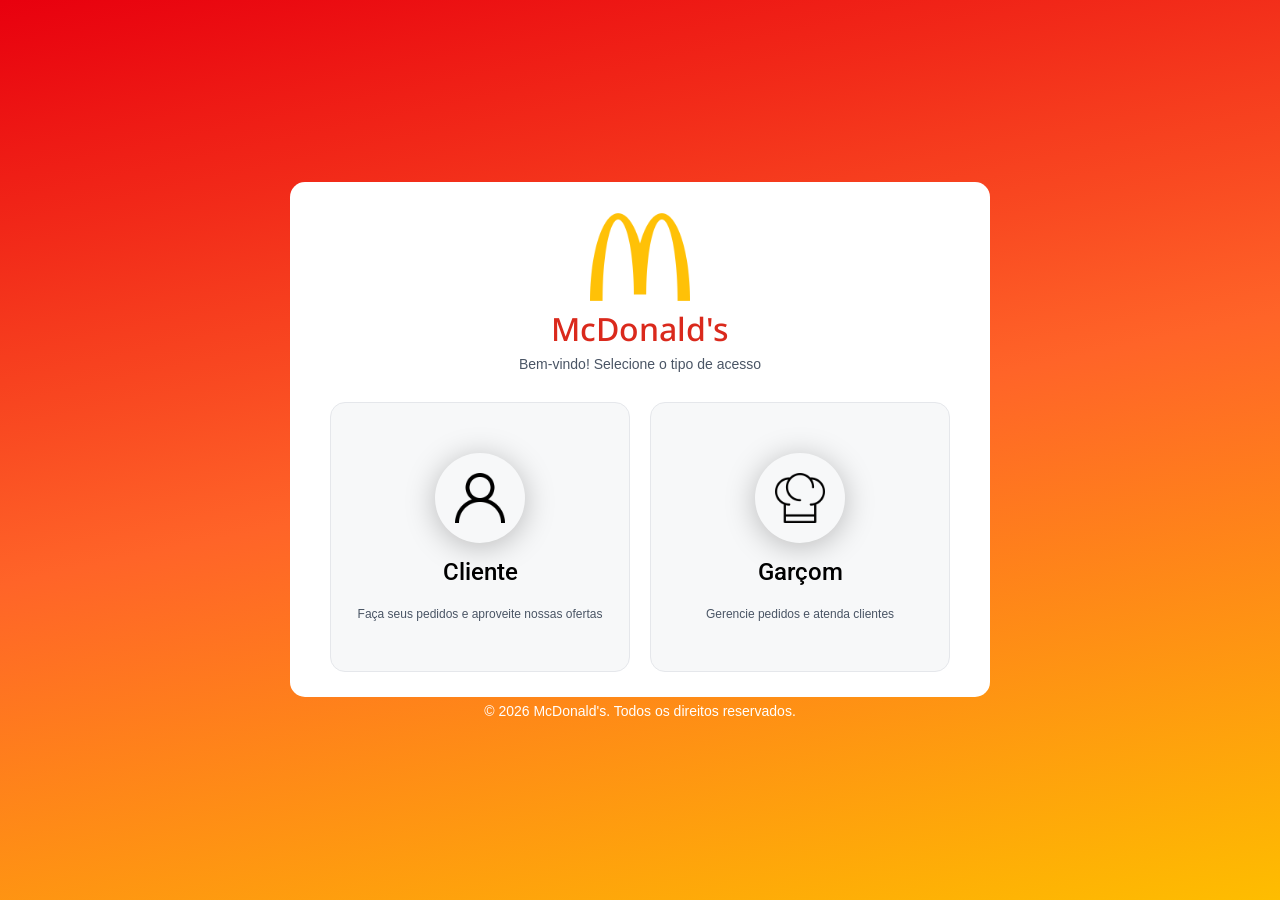
<file: index.html>
<!DOCTYPE html>
<html lang="PT-BR">

<head>
    <meta charset="UTF-8">
    <meta name="viewport" content="width=device-width, initial-scale=1.0">
    <link rel="preconnect" href="https://fonts.googleapis.com">
    <link rel="preconnect" href="https://fonts.gstatic.com" crossorigin>
    <link
        href="https://fonts.googleapis.com/css2?family=Noto+Sans:ital,wght@0,100..900;1,100..900&family=Roboto:ital,wght@0,100..900;1,100..900&display=swap"
        rel="stylesheet">
    <link rel="stylesheet" href="./style.css">
    <link rel="shortcut icon" href="./assets/mcdonalds.png" type="image/x-icon">
    <title>McDonald's</title>
</head>

<body>
    <main>
        <div class="logo">
            <img src="./assets/mcdonalds.png" alt="">
            <h1>McDonald's</h1>
            <p>Bem-vindo! Selecione o tipo de acesso</p>
        </div>

        <div class="tipo-de-acesso">
            <a href="./pages/logincliente/logincliente.html" class="cliente">
                <div>
                    <div>
                        <img src="./assets/user.png" alt="Usuario" class="userpreto">
                        <img src="./assets/user_branco.png" alt="Usuario" class="userbranco">
                    </div>

                    <h2>Cliente</h2>
                    <p>Faça seus pedidos e aproveite nossas ofertas</p>
                </div>
            </a>

            <a href="" class="garcom">
                <div>
                    <div>
                        <img src="./assets/chef.png" alt="Garçom" class="chefpreto">
                        <img src="./assets/chef_branco.png" alt="Garçom" class="chefbranco">
                    </div>
                    <h2>Garçom</h2>
                    <p>Gerencie pedidos e atenda clientes</p>
                </div>
            </a>

        </div>
    </main>

    <p>© 2026 McDonald's. Todos os direitos reservados.</p>
</body>

</html>
</file>
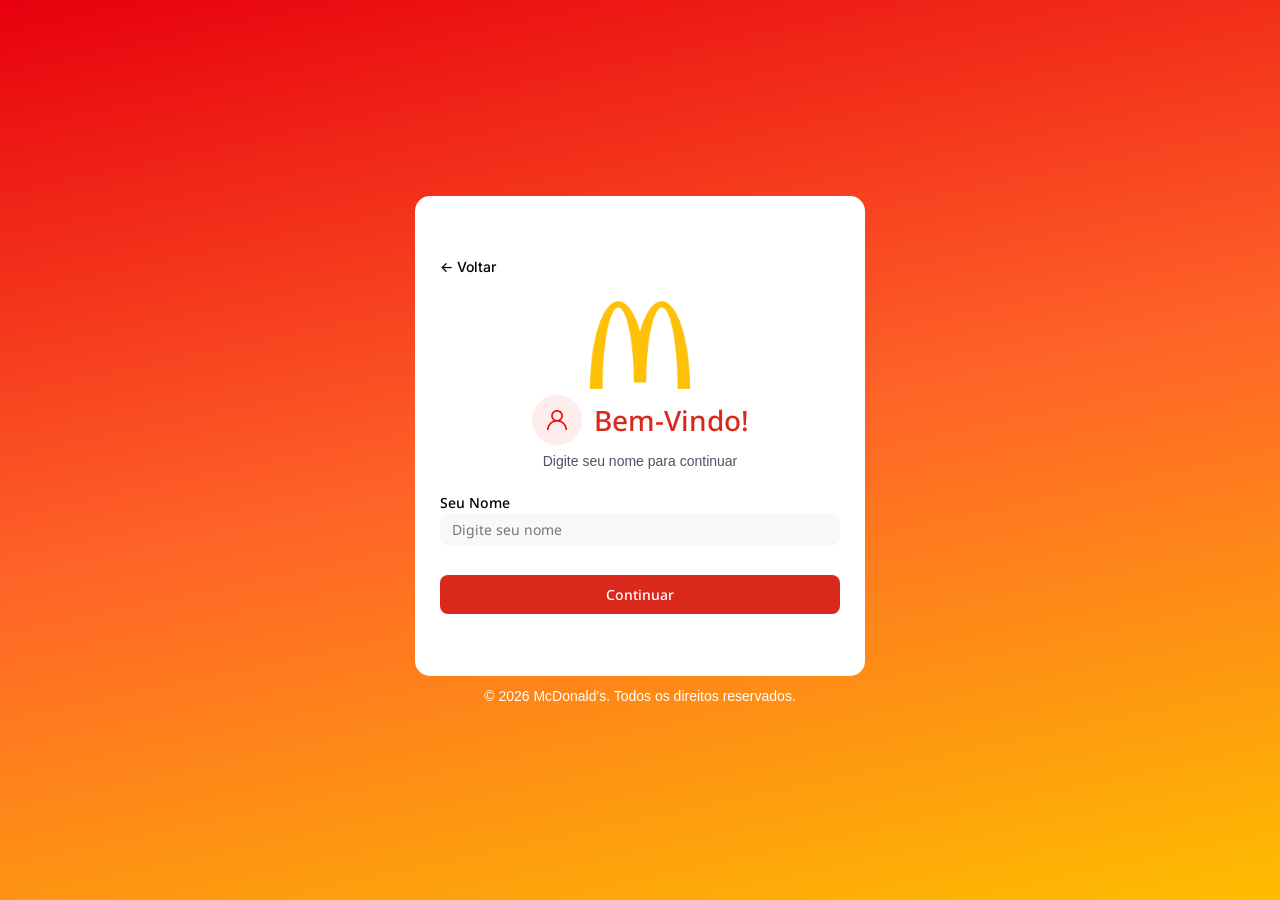
<file: pages/logincliente/logincliente.html>
<!DOCTYPE html>
<html lang="PT-BR">

<head>
    <meta charset="UTF-8">
    <meta name="viewport" content="width=device-width, initial-scale=1.0">
    <link rel="preconnect" href="https://fonts.googleapis.com">
    <link rel="preconnect" href="https://fonts.gstatic.com" crossorigin>
    <link
        href="https://fonts.googleapis.com/css2?family=Inter:ital,opsz,wght@0,14..32,100..900;1,14..32,100..900&family=Noto+Sans:ital,wght@0,100..900;1,100..900&family=Roboto:ital,wght@0,100..900;1,100..900&display=swap"
        rel="stylesheet">
    <link rel="stylesheet" href="./logincliente.css">
    <link rel="shortcut icon" href="../../assets/mcdonalds.png" type="image/x-icon">
    <title>McDonald's</title>
</head>

<body>
    <main>
        <a href="../../index.html"><- Voltar</a>
                <div class="logo">
                    <img src="../../assets/mcdonalds.png" alt="McDonald's">

                    <div class="titulo">

                        <div class="icon">
                            <div>
                                <img src="../../assets/user_vermelho.png" alt="Usuario" class="userpreto">
                            </div>
                        </div>

                        <h1>Bem-Vindo!</h1>
                    </div>

                    <p>Digite seu nome para continuar</p>
                </div>

                <form action="">
                    <label for="nome">Seu Nome</label>
                    <input type="text" placeholder="Digite seu nome" id="nome">
                    
                    <button onclick="
                    if(document.getElementById('nome').value.trim() === '') {
                        alert('Por favor, digite seu nome para continuar.');
                    } else {
                        window.location.href = '../cardapio/cardapio.html';
                    }
                    " type="button">Continuar</button>
                    
                </form>

    </main>

    <p>© 2026 McDonald's. Todos os direitos reservados.</p>
</body>

</html>
</file>
<file: style.css>
* {
    margin: 0;
    padding: 0;
    box-sizing: border-box;
}

:root {
    --vermelho: #DA291C;
    --branco: #FFFFFF;
    --preto: #000000;
    --cinza: #4a5565;
    --cinza-claro: #e5e7eb;
    --cinza-fundocard: #f7f8f9;
    --fundocard-red: #ffecec;

    --amarelo: #f0b100;
    --fundocard-amarelo: #fefbe2;


    --arial: "Arial", sans-serif;
    --roboto: "Roboto", sans-serif;
    --noto-sans: "Noto Sans", sans-serif;
    /* font-family: "Roboto", sans-serif; */
    /* font-family: "Noto Sans", sans-serif; */
}

body {
    background: linear-gradient(168deg, rgba(232, 0, 14, 1) 0%, rgba(255, 100, 40, 1) 50%, rgba(254, 189, 0, 1) 100%);

    height: 100vh;
    width: 100%;
    display: flex;
    flex-direction: column;
    justify-content: center;
    align-items: center;
}

main {
    background: var(--branco);
    padding: 25px;
    border-radius: 15px;
    max-width: 370px;

    display: flex;
    flex-direction: column;
    justify-content: center;
    align-items: center;
}

.logo {
    display: flex;
    flex-direction: column;
    justify-content: center;
    align-items: center;
}

.logo img {
    width: 100px;
}

.logo h1 {
    color: var(--vermelho);
    font-family: var(--noto-sans);
    font-weight: 500;
}

.logo p {
    color: var(--cinza);
    font-family: var(--arial);
    font-size: 14px;
}

.tipo-de-acesso {
    display: flex;
    flex-direction: column;
    gap: 20px;

    margin-top: 30px;
}

.userbranco {
    display: none;
}

.cliente>div:hover {
    cursor: pointer;
    border: 3px solid var(--vermelho);
    background: var(--fundocard-red);

    && div {
        background: var(--vermelho);
    }

    && .userpreto {
        display: none;
    }

    && .userbranco {
        display: block;
    }
}

.cliente {
    color: var(--preto);
    text-decoration: none;
}

.cliente>div {
    border: 1px solid var(--cinza-claro);
    background: var(--cinza-fundocard);
    padding: 50px 20px;
    border-radius: 15px;

    display: flex;
    flex-direction: column;
    align-items: center;
    justify-content: center;
    gap: 15px;
}

.cliente>div h2 {
    font-family: var(--roboto);
    font-weight: 500;
}

.cliente>div p {
    font-family: var(--arial);
    font-weight: 500;

    text-align: center;
    color: var(--cinza);
    font-size: 12px;
}

.cliente div div img {
    width: 50px;
}

.cliente div div {
    display: flex;
    justify-content: center;
    align-items: center;
    border-radius: 100%;

    width: 90px;
    height: 90px;
    box-shadow: 0px 4px 30px 0px rgba(0, 0, 0, 0.25);
}

.chefbranco {
    display: none;
}

.garcom>div:hover {
    cursor: pointer;
    border: 3px solid var(--amarelo);
    background: var(--fundocard-amarelo);

    && div {
        background: var(--amarelo);
    }

    && .chefpreto {
        display: none;
    }

    && .chefbranco {
        display: block;
    }
}

.cliente, .garcom {
    color: var(--preto);
    text-decoration: none;
}

.garcom>div {
    border: 1px solid var(--cinza-claro);
    background: var(--cinza-fundocard);
    padding: 50px 20px;
    border-radius: 15px;

    display: flex;
    flex-direction: column;
    align-items: center;
    justify-content: center;
    gap: 15px;
}

.garcom>div h2 {
    font-family: var(--roboto);
    font-weight: 500;
}

.garcom>div p {
    font-family: var(--arial);
    font-weight: 500;

    text-align: center;
    color: var(--cinza);
    font-size: 12px;
}

.garcom div div img {
    width: 50px;
}

.garcom div div {
    display: flex;
    justify-content: center;
    align-items: center;
    border-radius: 100%;

    width: 90px;
    height: 90px;
    box-shadow: 0px 4px 30px 0px rgba(0, 0, 0, 0.25);
}

p {
    color: var(--branco);
    font-family: var(--arial);
    font-size: 14px;
    margin-top: 6px;
}

@media (min-width: 1100px) {
    main {
        min-width: 700px;
    }

    .tipo-de-acesso {
        flex-direction: row;
    }

    .tipo-de-acesso a {
        min-width: 300px;
    }
}
</file>
<file: pages/logincliente/logincliente.css>
* {
    margin: 0;
    padding: 0;
    box-sizing: border-box;
}

:root {
    --vermelho: #DA291C;
    --branco: #FFFFFF;
    --preto: #000000;
    --cinza: #4a5565;
    --cinza-claro: #e5e7eb;
    --cinza-fundocard: #f7f8f9;
    --fundocard-red: #ffecec;

    --amarelo: #f0b100;
    --fundocard-amarelo: #fefbe2;


    --arial: "Arial", sans-serif;
    --roboto: "Roboto", sans-serif;
    --noto-sans: "Noto Sans", sans-serif;
    --inter: "Inter", sans-serif;
}

body {
    background: linear-gradient(168deg, rgba(232, 0, 14, 1) 0%, rgba(255, 100, 40, 1) 50%, rgba(254, 189, 0, 1) 100%);

    height: 100vh;
    width: 100%;
    display: flex;
    flex-direction: column;
    justify-content: center;
    align-items: center;
}

main {
    background: var(--branco);
    padding: 25px;
    border-radius: 15px;
    max-width: 370px;
    min-width: 350px;

    display: flex;
    flex-direction: column;
    justify-content: center;
    align-items: center;
}

main>a {
    margin-right: auto;
    color: var(--preto);
    font-family: var(--inter);
    font-size: 14px;
    font-weight: 500;
    text-decoration: none;
    margin-bottom: 20px;
}

.logo {
    display: flex;
    flex-direction: column;
    justify-content: center;
    align-items: center;
}

.logo .titulo {
    display: flex;
    gap: 12px;
    align-items: center;
}

.logo img {
    width: 100px;
}

.logo h1 {
    color: var(--vermelho);
    font-family: var(--noto-sans);
    font-size: 24px;
    font-weight: 500;
}

.logo p {
    color: var(--cinza);
    font-family: var(--arial);
    font-size: 14px;

    margin-top: 8px;
}


.icon div img {
    width: 20px;
}

.icon div {
    display: flex;
    justify-content: center;
    align-items: center;
    border-radius: 100%;

    width: 50px;
    height: 50px;
    background: var(--fundocard-red);
}

form {
    display: flex;
    flex-direction: column;
    width: 100%;
    margin-top: 24px;

    font-family: var(--noto-sans);
}

form label {
    font-size: 14px;
    font-weight: 500;
    margin-bottom: 2px;
}

form input {
    padding: 6px 12px;
    border-radius: 8px;
    border: none;
    background: var(--cinza-fundocard);
    margin-bottom: 30px;

    font-family: var(--noto-sans);
    font-size: 14px;
}

form input:focus {
    border: 1px solid var(--cinza);
    outline: 2px solid var(--cinza-claro);
    transition: 0.4s;
}

form a {
    width: 100%;
    display: flex;
    justify-content: center;
    text-decoration: none;
}

form button {
    padding: 10px 0;
    width: 100%;
    border-radius: 8px;
    border: none;
    background: var(--vermelho);
    color: var(--branco);
    font-family: var(--noto-sans);
    font-size: 14px;
    font-weight: 500;
    cursor: pointer;
}

body >p {
    color: var(--branco);
    font-family: var(--arial);
    font-size: 14px;
    margin-top: 6px;
}

@media (min-width: 1100px) {
    main {
        min-width: 450px;
        min-height: 480px;
    }
     
    .logo h1 {
        font-size: 28px;
    }

    .icon div img {
        width: 20px;
    }

    .icon div {
        width: 50px;
        height: 50px;
    }

    body > p {
        margin-top: 12px;
    }
}
</file>
